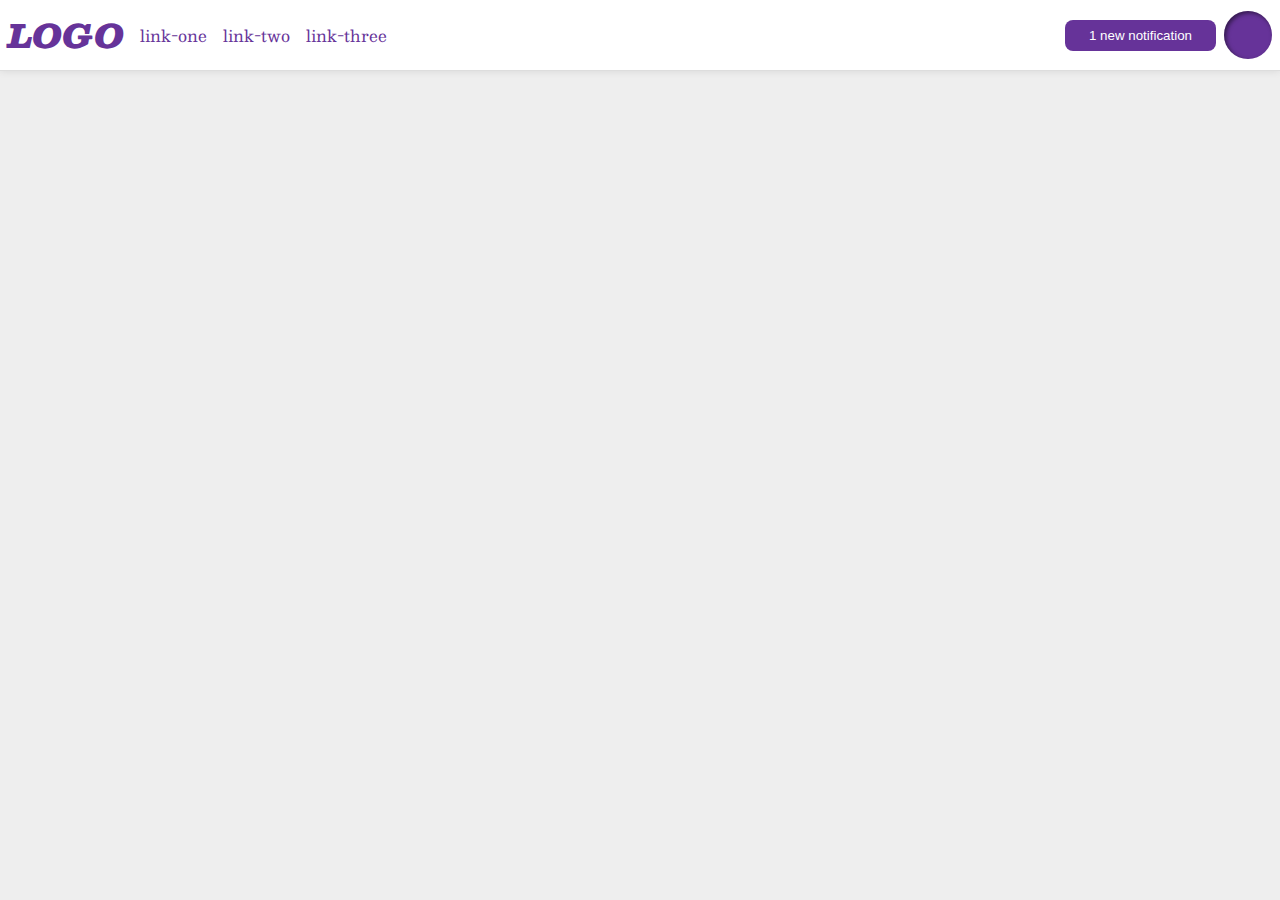
<file: flex/03-flex-header-2/index.html>
<!DOCTYPE html>
<html lang="en">
  <head>
    <meta charset="UTF-8">
    <meta http-equiv="X-UA-Compatible" content="IE=edge">
    <meta name="viewport" content="width=device-width, initial-scale=1.0">
    <title>Flex Header 2</title>
    <link rel="stylesheet" href="style.css">
  </head>
  <body>
    <div class="header">
      <div class = "left">
        <div class="logo">
          LOGO
        </div>
        <ul class="links">
          <li><a href="https://google.com">link-one</a></li>
          <li><a href="https://google.com">link-two</a></li>
          <li><a href="https://google.com">link-three</a></li>
        </ul>
      </div>
      <div class="right">
        <button class="notifications">
          1 new notification
        </button>
        <div class="profile-image"></div>
      </div>
    </div>
  </body>
</html>
</file>
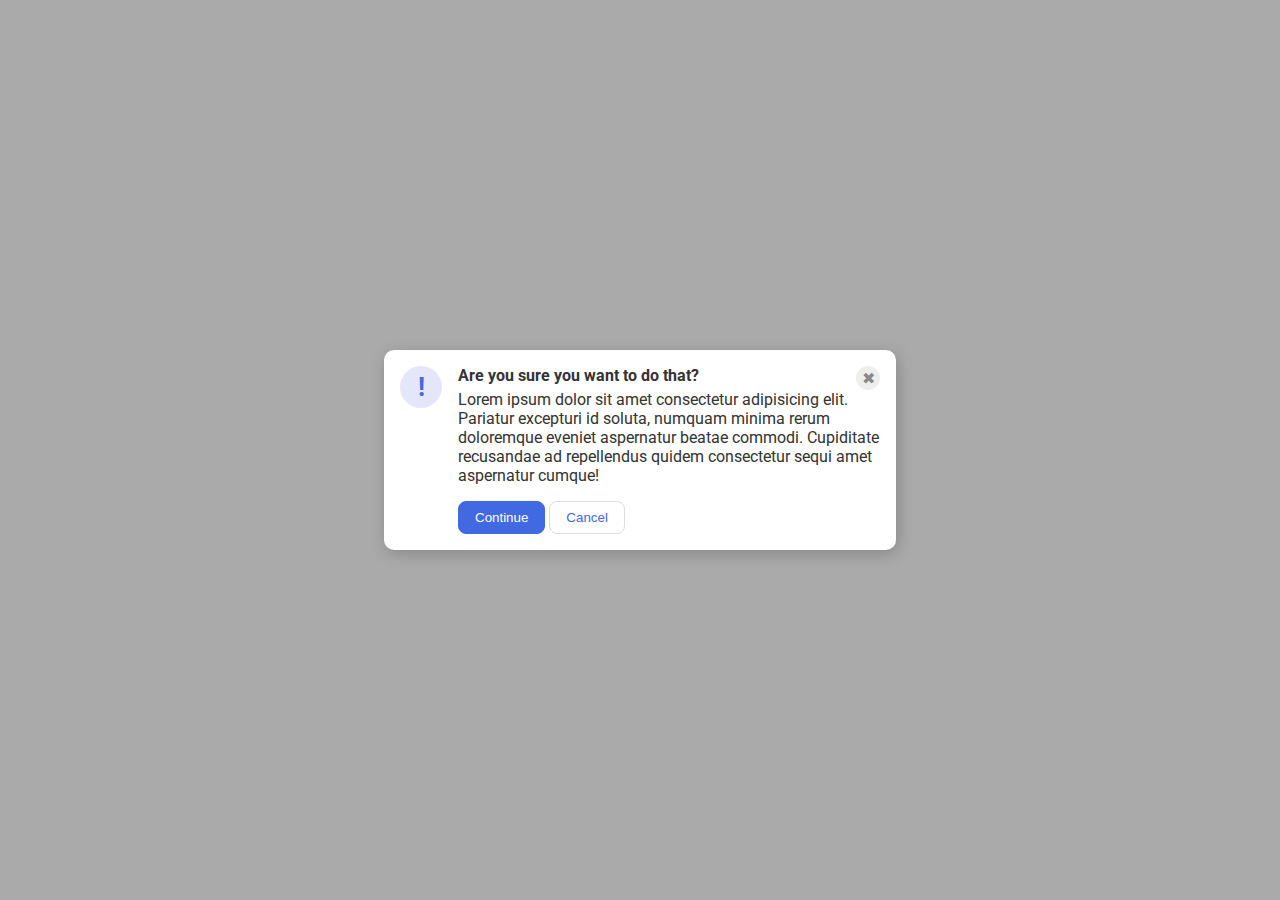
<file: flex/05-flex-modal/index.html>
<!DOCTYPE html>
<html lang="en">
  <head>
    <meta charset="UTF-8">
    <meta http-equiv="X-UA-Compatible" content="IE=edge">
    <meta name="viewport" content="width=device-width, initial-scale=1.0">
    <link rel="stylesheet" href="style.css">
    <title>Modal</title>
  </head>
  <body>
    <div class="modal">
      <div class="container">
        <div class="icon">!</div>
      </div>
      <div class="container">
        <div class="element">
          <div class="header"><strong>Are you sure you want to do that?</strong></div>
          <button class="close-button">✖</button>
        </div>
        <div class="element">
          <div class="text">Lorem ipsum dolor sit amet consectetur adipisicing elit. Pariatur excepturi id soluta, numquam minima rerum doloremque eveniet aspernatur beatae commodi. Cupiditate recusandae ad repellendus quidem consectetur sequi amet aspernatur cumque!</div>
        </div>
        <div class="element cc">
          <button class="continue">Continue</button>
          <button class="cancel">Cancel</button>
        </div>
      </div>
    </div>
  </body>
</html>

<!-- 
Solution:
My solution works here. This is just a better implementation. Need to learn from this.

<body>
  <div class="modal">
    <div class="icon">!</div>
    additional container used here
    <div class="container">
      header div was moved to encompass the close button as well
      <div class="header">Are you sure you want to do that?
        <button class="close-button">✖</button>
      </div>
      <div class="text">Lorem ipsum dolor sit amet consectetur adipisicing elit. Pariatur excepturi id soluta, numquam minima rerum doloremque eveniet aspernatur beatae commodi. Cupiditate recusandae ad repellendus quidem consectetur sequi amet aspernatur cumque!</div>
      <button class="continue">Continue</button>
      <button class="cancel">Cancel</button>
    </div>
  </div>
</body> -->
</file>
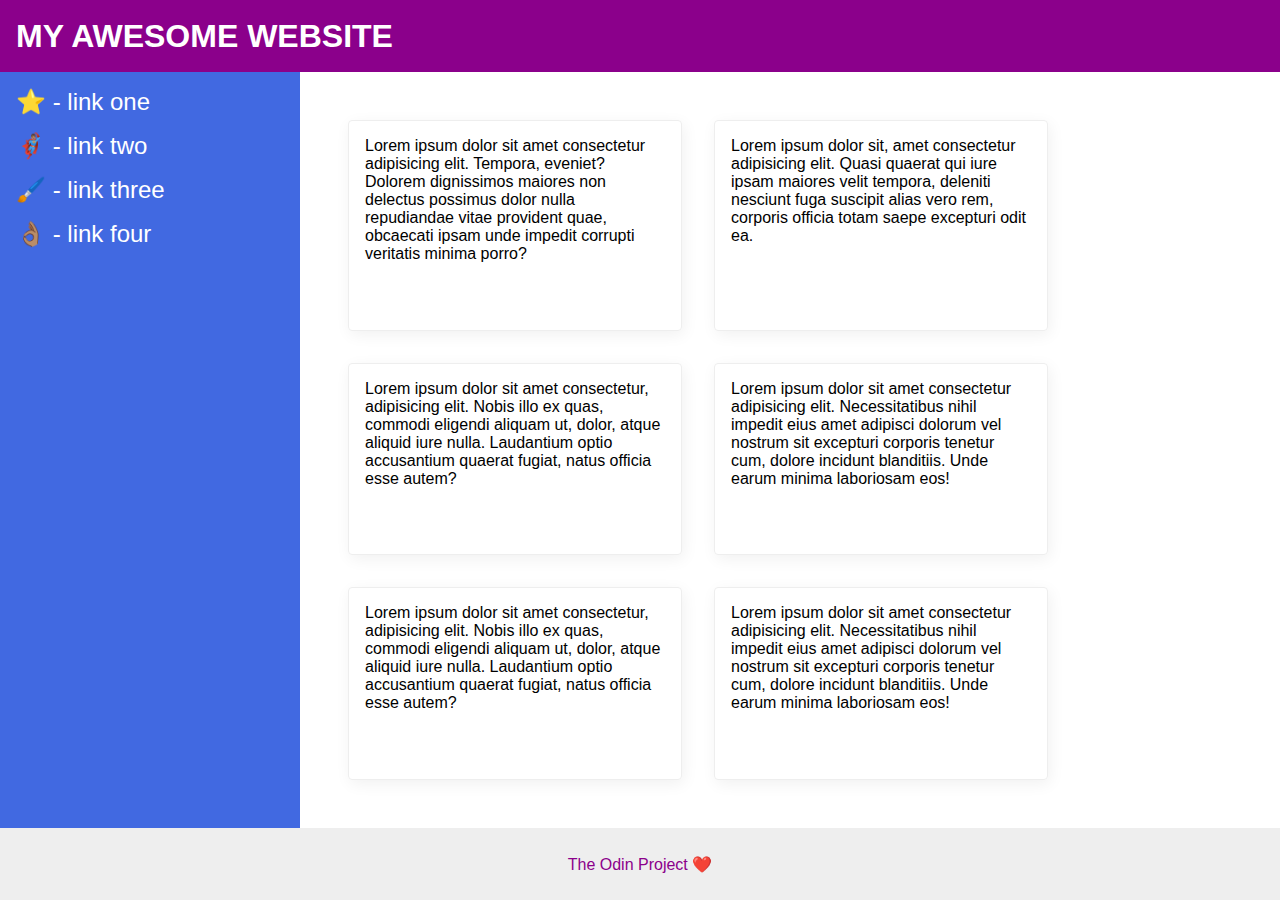
<file: flex/07-flex-layout-2/index.html>
<!DOCTYPE html>
<html lang="en">
  <head>
    <meta charset="UTF-8">
    <meta http-equiv="X-UA-Compatible" content="IE=edge">
    <meta name="viewport" content="width=device-width, initial-scale=1.0">
    <title>The Holy Grail</title>
    <link rel="stylesheet" href="style.css">
  </head>
  <body>
    <div class="header">
      MY AWESOME WEBSITE
    </div>
    
    <div class="content">
      <div class="sidebar">
        <ul>
          <li><a href="#">⭐ - link one</a></li>
          <li><a href="#">🦸🏽‍♂️ - link two</a></li>
          <li><a href="#">🖌️ - link three</a></li>
          <li><a href="#">👌🏽 - link four</a></li>
        </ul>
      </div>

      <div class="main-page">
        <div class="card">Lorem ipsum dolor sit amet consectetur adipisicing elit. Tempora, eveniet? Dolorem dignissimos maiores non delectus possimus dolor nulla repudiandae vitae provident quae, obcaecati ipsam unde impedit corrupti veritatis minima porro?</div>
        <div class="card">Lorem ipsum dolor sit, amet consectetur adipisicing elit. Quasi quaerat qui iure ipsam maiores velit tempora, deleniti nesciunt fuga suscipit alias vero rem, corporis officia totam saepe excepturi odit ea.</div>
        <div class="card">Lorem ipsum dolor sit amet consectetur, adipisicing elit. Nobis illo ex quas, commodi eligendi aliquam ut, dolor, atque aliquid iure nulla. Laudantium optio accusantium quaerat fugiat, natus officia esse autem?</div>
        <div class="card">Lorem ipsum dolor sit amet consectetur adipisicing elit. Necessitatibus nihil impedit eius amet adipisci dolorum vel nostrum sit excepturi corporis tenetur cum, dolore incidunt blanditiis. Unde earum minima laboriosam eos!</div>
        <div class="card">Lorem ipsum dolor sit amet consectetur, adipisicing elit. Nobis illo ex quas, commodi eligendi aliquam ut, dolor, atque aliquid iure nulla. Laudantium optio accusantium quaerat fugiat, natus officia esse autem?</div>
        <div class="card">Lorem ipsum dolor sit amet consectetur adipisicing elit. Necessitatibus nihil impedit eius amet adipisci dolorum vel nostrum sit excepturi corporis tenetur cum, dolore incidunt blanditiis. Unde earum minima laboriosam eos!</div>
      </div>
    </div>
    
    <div class="footer">
      The Odin Project ❤️
    </div>
  </body>
</html>
</file>
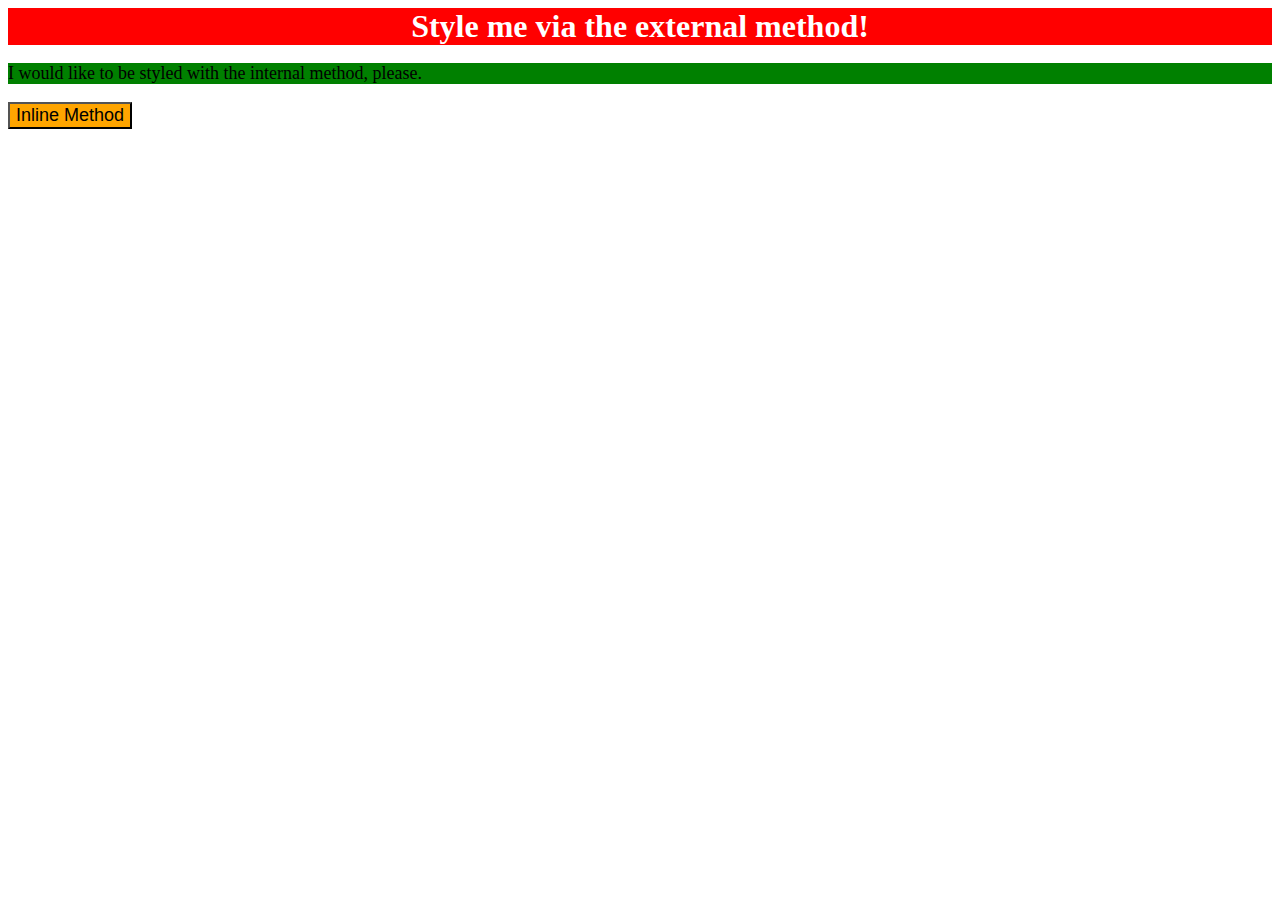
<file: foundations/01-css-methods/index.html>
<!DOCTYPE html>
<html lang="en">
  <head>
    <meta charset="UTF-8">
    <meta http-equiv="X-UA-Compatible" content="IE=edge">
    <meta name="viewport" content="width=device-width, initial-scale=1.0">
    <title>Methods for Adding CSS</title>
    <link rel="stylesheet" href="style.css">
    <style>
      p {
        background-color: green;
        font-size: 18px;
      }
    </style>
  </head>
  <body>
    <div>Style me via the external method!</div>
    <p>I would like to be styled with the internal method, please.</p>
    <button style="background-color: orange; font-size: 18px;">Inline Method</button>
  </body>
</html>
</file>
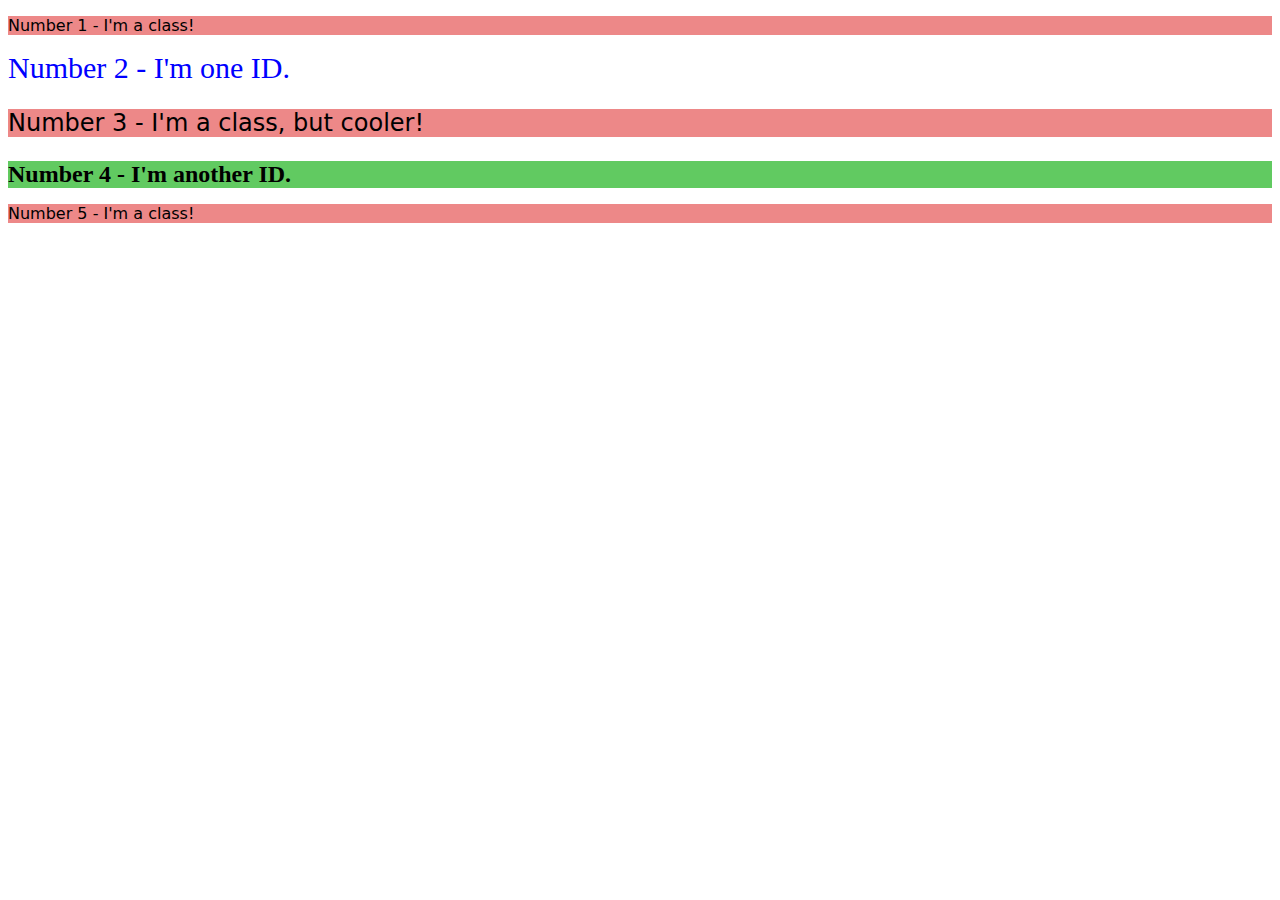
<file: foundations/02-class-id-selectors/index.html>
<!DOCTYPE html>
<html lang="en">
  <head>
    <meta charset="UTF-8">
    <meta http-equiv="X-UA-Compatible" content="IE=edge">
    <meta name="viewport" content="width=device-width, initial-scale=1.0">
    <title>Class and ID Selectors</title>
    <link rel="stylesheet" href="style.css">
  </head>
  <body>
    <p class="odd">Number 1 - I'm a class!</p>
    <div id="second">Number 2 - I'm one ID.</div>
    <p class="odd" id="third">Number 3 - I'm a class, but cooler!</p>
    <div id="fourth">Number 4 - I'm another ID.</div>
    <p class="odd">Number 5 - I'm a class!</p>
  </body>
</html>
</file>
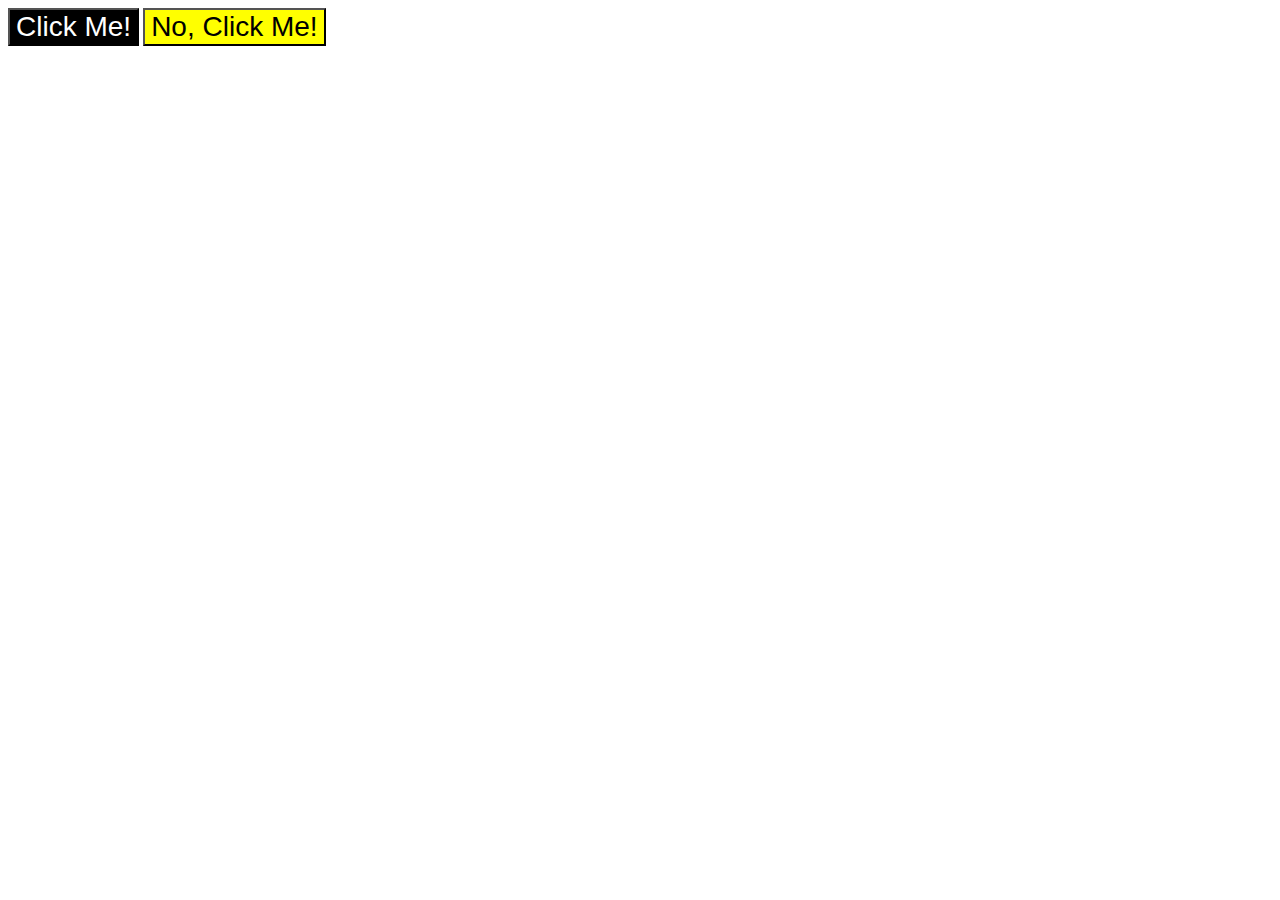
<file: foundations/03-grouping-selectors/index.html>
<!DOCTYPE html>
<html lang="en">
  <head>
    <meta charset="UTF-8">
    <meta http-equiv="X-UA-Compatible" content="IE=edge">
    <meta name="viewport" content="width=device-width, initial-scale=1.0">
    <title>Grouping Selectors</title>
    <link rel="stylesheet" href="style.css">
  </head>
  <body>
    <button class="common first">Click Me!</button>
    <button class="common second">No, Click Me!</button>
  </body>
</html>
</file>
<file: flex/03-flex-header-2/style.css>
/* this is some magical font-importing.  
you'll learn about it later. */
@import url('https://fonts.googleapis.com/css2?family=Besley:ital,wght@0,400;1,900&display=swap');

body {
  margin: 0;
  background: #eee;
  font-family: Besley, serif;
}

.header {
  background: white;
  border-bottom: 1px solid #ddd;
  box-shadow: 0 0 8px rgba(0,0,0,.1);
  display: flex;
  align-items: center;
  justify-content: space-between;
}

.profile-image {
  background: rebeccapurple;
  box-shadow: inset 2px 2px 4px rgba(0,0,0,.5);
  border-radius: 50%;
  width: 48px;
  height: 48px;
  margin: 8px;
}

.logo {
  color: rebeccapurple;
  font-size: 32px;
  font-weight: 900;
  font-style: italic;
  margin: 8px;
}

button {
  border: none;
  border-radius: 8px;
  background: rebeccapurple;
  color: white;
  padding: 8px 24px;
  align-self: center;
}

a {
  /* this removes the line under our links */
  text-decoration: none;
  color: rebeccapurple;
}

ul {
  list-style-type: none;
  display: flex;
  gap: 16px;
  align-self: center;
  margin: 8px;
  padding: 0px;
}

.left,
.right{
  display: flex;
}


/* SOLUTION */

/* .header {
  display: flex;
  justify-content: space-between;
  padding: 8px; This was a better approach as in this the logo wouldn't have to be adjusted the padding would deal with the spacing
}

ul {
  display: flex;
  margin: 0; By making th margin and padding 0 we are completely dependent on the margins and paddings of the .left and .right classes
  padding: 0;
  gap: 16px;
}

.left, .right {
  display: flex;
  align-items: center;
  gap: 16px;
} */
</file>
<file: flex/05-flex-modal/style.css>
@import url('https://fonts.googleapis.com/css2?family=Roboto:wght@400;700&display=swap');

html, body {
  height: 100%;
}

body {
  font-family: Roboto, sans-serif;
  margin: 0;
  background: #aaa;
  color: #333;
  /* I'll give you this one for free lol */
  display: flex;
  align-items: center;
  justify-content: center;
}

.modal {
  background: white;
  width: 480px;
  border-radius: 10px;
  box-shadow: 2px 4px 16px rgba(0,0,0,.2);
  display: flex;
  padding: 16px;
  gap: 16px;
}

.container{
  display: flex;
  flex-direction: column;
  justify-content: space-between;
}

.element{
  display: flex;
  justify-content: space-between;
}

.element.cc{
  display: flex;
  justify-content: flex-start;
  gap: 4px;
}

.icon {
  color: royalblue;
  font-size: 26px;
  font-weight: 700;
  background: lavender;
  width: 42px;
  height: 42px;
  border-radius: 50%;
  display: flex;
  align-items: center;
  justify-content: center;
  flex-shrink: 0;
}

.close-button {
  background: #eee;
  border-radius: 50%;
  color: #888;
  font-weight: 400;
  font-size: 16px;
  height: 24px;
  width: 24px;
  display: flex;
  align-items: center;
  justify-content: center;
  border: 1px solid #eee;
  padding: 0;
}

.text{  
  margin-bottom: 16px;
}

button {
  cursor: pointer;
  padding: 8px 16px;
  border-radius: 8px;
}

button.continue {
  background: royalblue;
  border: 1px solid royalblue;
  color: white;
}

button.cancel {
  background: white;
  border: 1px solid #ddd;
  color: royalblue;
}

/* Solution:
My own solution also works this is just the best possible and intended solution. Need to learn from this.

.modal {
  display: flex;
  gap: 16px; This is a better approach could not think of it. This avoids adding a lot of stuff into the classes for each and every element
  padding: 16px;
}

.icon {
  this keeps the icon from getting smashed by the text 
  flex-shrink: 0;
}
header container should be wrapped around the button element as well in order for flex style to work 
.header {
  display: flex;
  align-items: center;
  justify-content: space-between;
  font-size: 18px;
  font-weight: 700;
  margin-bottom: 8px;
}

.text {
  margin-bottom: 16px;
} */
</file>
<file: flex/07-flex-layout-2/style.css>
body {
  font-family: -apple-system, BlinkMacSystemFont, 'Segoe UI', Roboto, Oxygen, Ubuntu, Cantarell, 'Open Sans', 'Helvetica Neue', sans-serif;
  margin: 0;
  min-height: 100vh;
  display: flex;
  flex-direction: column;
}

.header {
  height: 72px;
  background: darkmagenta;
  color: white;
  display: flex;
  align-items: center;
  font-size: 32px;
  font-weight: 900;
  padding: 0 16px;
}

.footer {
  height: 72px;
  background: #eee;
  color: darkmagenta;
  display: flex;
  justify-content: center;
  align-items: center;
}

.content{
  display: flex;
  flex: 1;
}

.main-page{
  padding: 48px;
  display: flex;
  flex-wrap: wrap;
  gap: 32px;
}

.sidebar {
  width: 300px;
  background: royalblue;
  box-sizing: border-box;
  flex-shrink: 0; /*Did not think about this, always keep this in mind*/
  padding: 16px;
}

.card {
  border: 1px solid #eee;
  box-shadow: 2px 4px 16px rgba(0,0,0,.06);
  border-radius: 4px;
  padding: 16px;
  width: 300px;
}

ul{
  list-style-type: none;
  margin: 0;
  padding: 0;
}

li{
  margin-bottom: 16px;
}

a{
  text-decoration: none;
  color: white;
  font-size: 24px;
}
</file>
<file: foundations/01-css-methods/style.css>
div {
    background-color: red;
    color: white;
    font-size: 32px;
    text-align: center;
    font-weight: bold;
}
</file>
<file: foundations/02-class-id-selectors/style.css>
.odd{
    background-color: #ed8888;
    font-family: "Verdana", "DejaVu Sans", sans-serif;
}

#second {
    color: blue;
    font-size: 30px;
}

.odd#third {
    font-size: 24px;
}

#fourth {
    background-color: rgb(97, 202, 97);
    font-size: 24px;
    font-weight: bold;
}
</file>
<file: foundations/03-grouping-selectors/style.css>
.common {
    font-size: 28px;
    font-family: Helvetica, 'Times New Roman', sans-serif;
}

.common.first{
    background-color: black;
    color: white;
}

.common.second{
    background-color: yellow;
}
</file>
